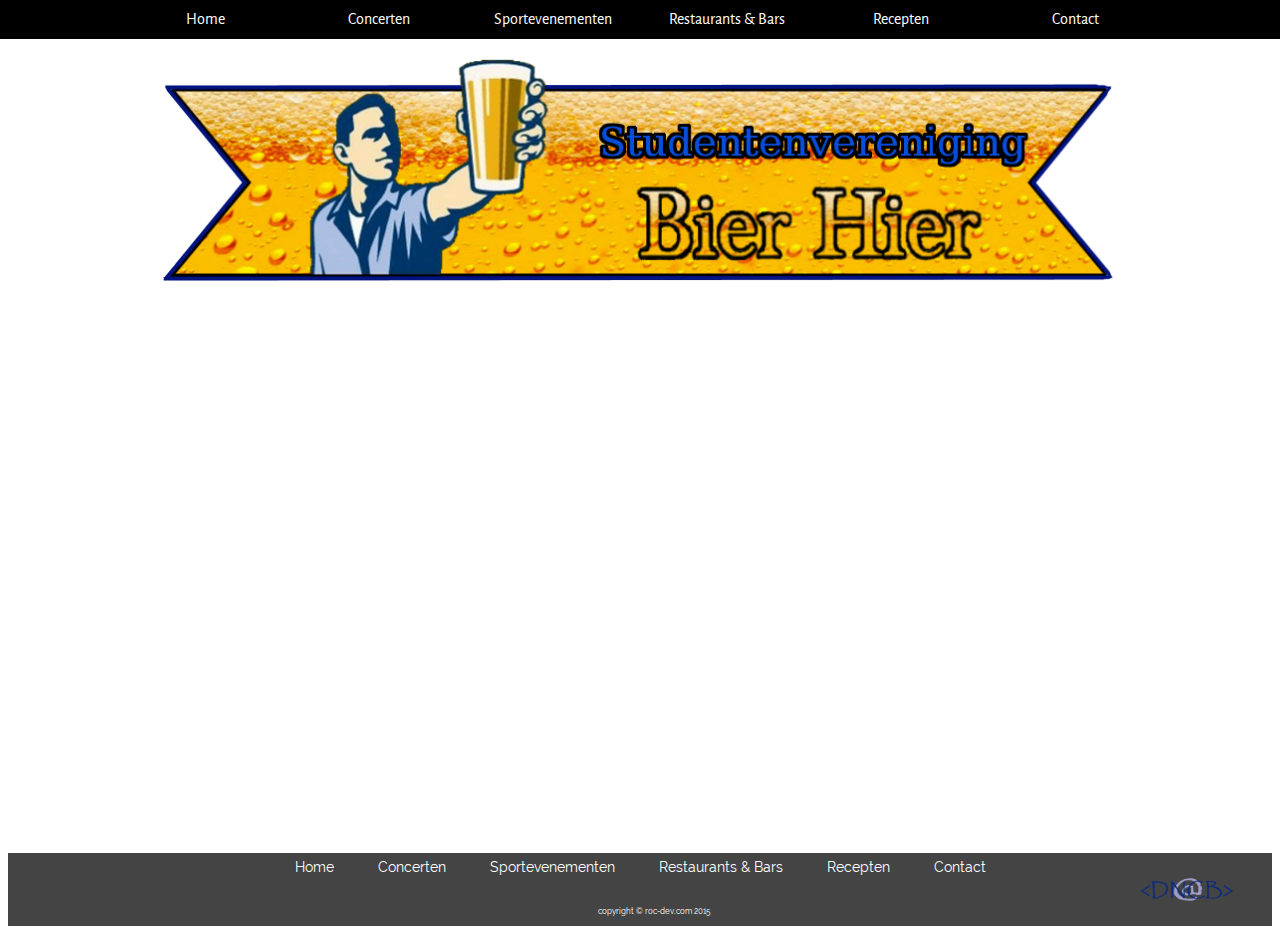
<file: war/index.html>
<!DOCTYPE html>

<html>
	<head>
		<meta http-equiv="content-type" content="text/html; charset=UTF-8">
		<link rel="stylesheet" type="text/css" href="styles/general.css">
		<link rel="stylesheet" type="text/css" href="styles/index.css">
		<link rel="icon" href="img/icoonbierhier.png" type="image/png">
		<title>Studentenvereniging BierHier</title>
	</head>

	<body>
		<div id="navbar">
			<ul>
				<li><a href="../">Home</a></li>
				<li><a href="concerten.html">Concerten</a></li>
				<li><a href="sport.html">Sportevenementen</a></li>
				<li><a href="restaurants.html">Restaurants &amp; Bars</a></li>
				<li><a href="recepten.html">Recepten</a></li>
				<li><a href="contact.html">Contact</a></li>
			</ul>
		</div>
		<div id="page_content">
			<img id="bannerbierhier" src="img/bannerbierhier.png" alt="Banner BierHier">
			<div id="disqus_thread"></div>
			<script type="text/javascript">
				var disqus_shortname = 'bierhier';
    			(function() {
        			var dsq = document.createElement('script');
        			dsq.type = 'text/javascript';
        			dsq.async = true;
        			dsq.src = '//' + disqus_shortname + '.disqus.com/embed.js';
        			(document.getElementsByTagName('head')[0] || document.getElementsByTagName('body')[0]).appendChild(dsq);
    			})();
			</script>
		</div>
		<div id="footer">
			<ul>
				<li><a href="../">Home</a></li>
				<li><a href="concerten.html">Concerten</a></li>
				<li><a href="sport.html">Sportevenementen</a></li>
				<li><a href="restaurants.html">Restaurants &amp; Bars</a></li>
				<li><a href="recepten.html">Recepten</a></li>
				<li><a href="contact.html">Contact</a></li>
			</ul>
			<p id="copyright">
				<br><br>copyright © roc-dev.com 2015
				<img id="logoDNCB" src="img/logoDNCB.png" alt="Logo DNCB">
			</p>
		</div>
	</body>
</html>
</file>
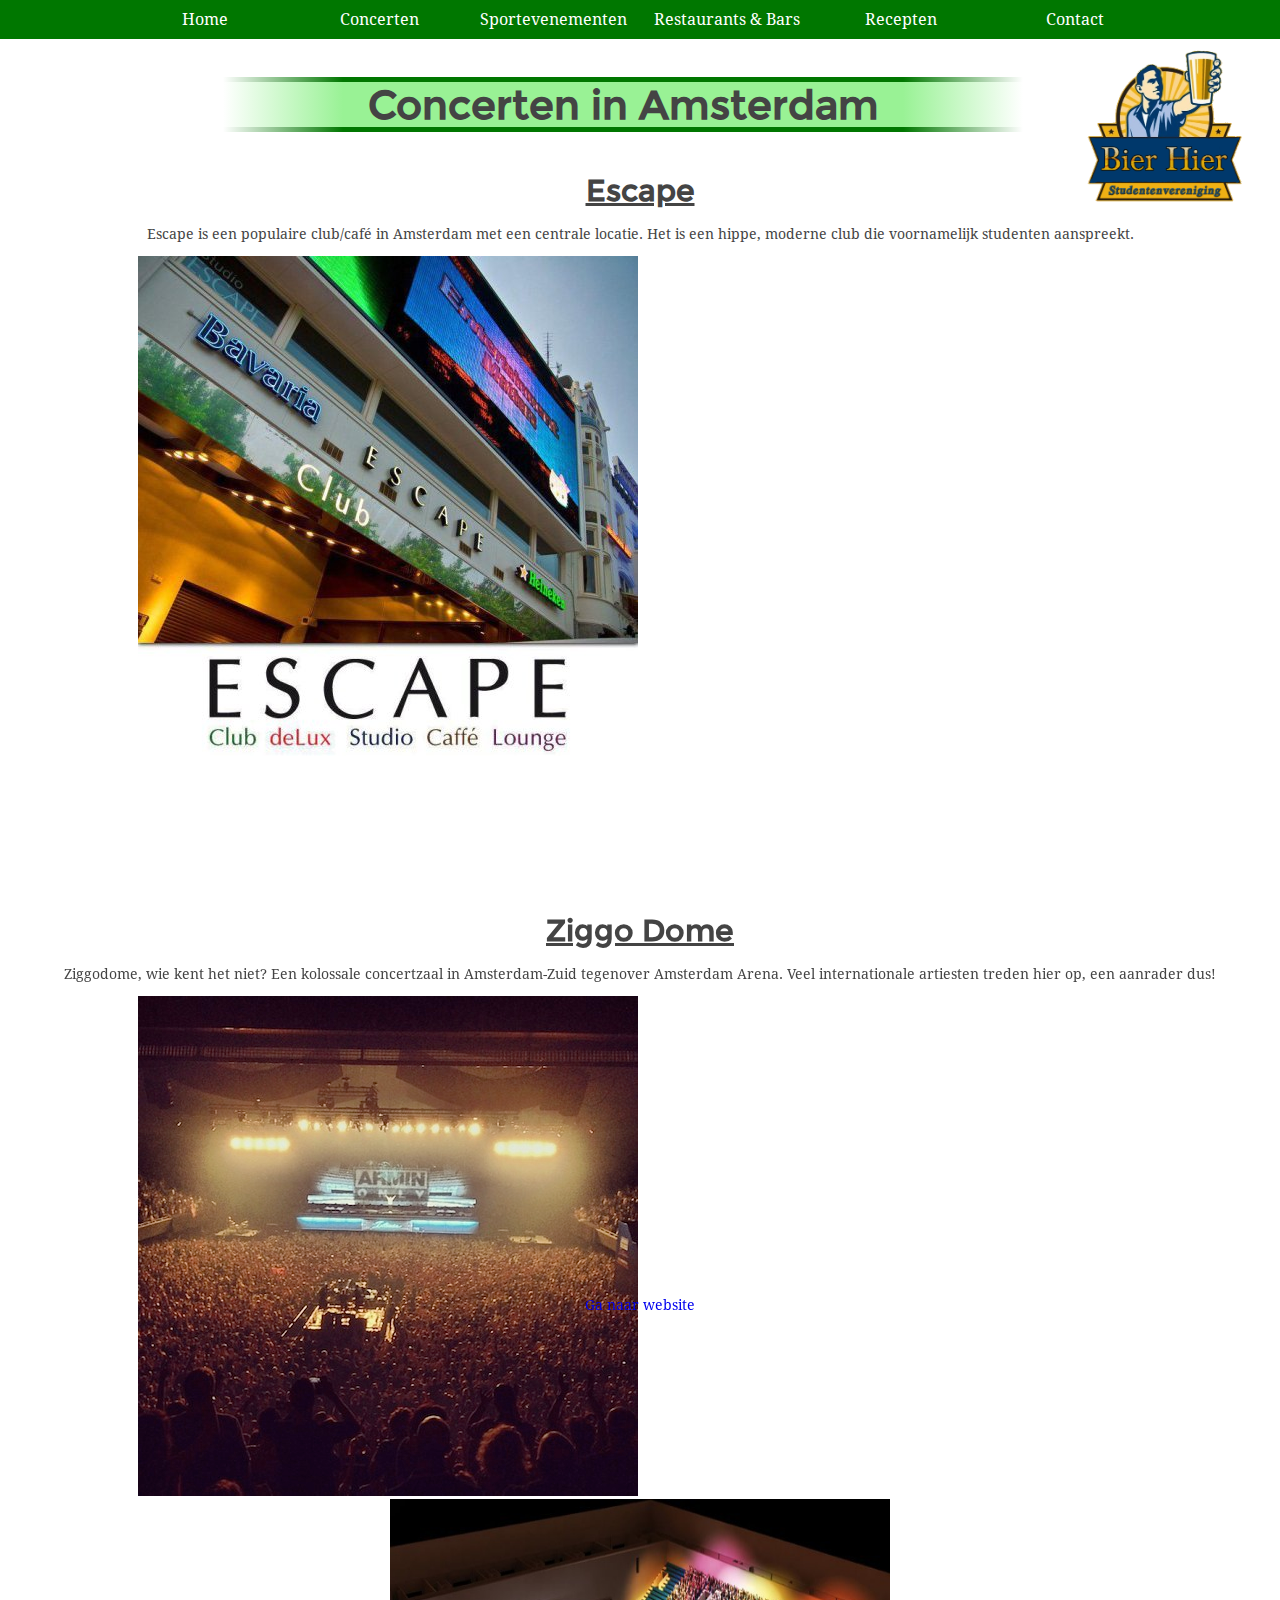
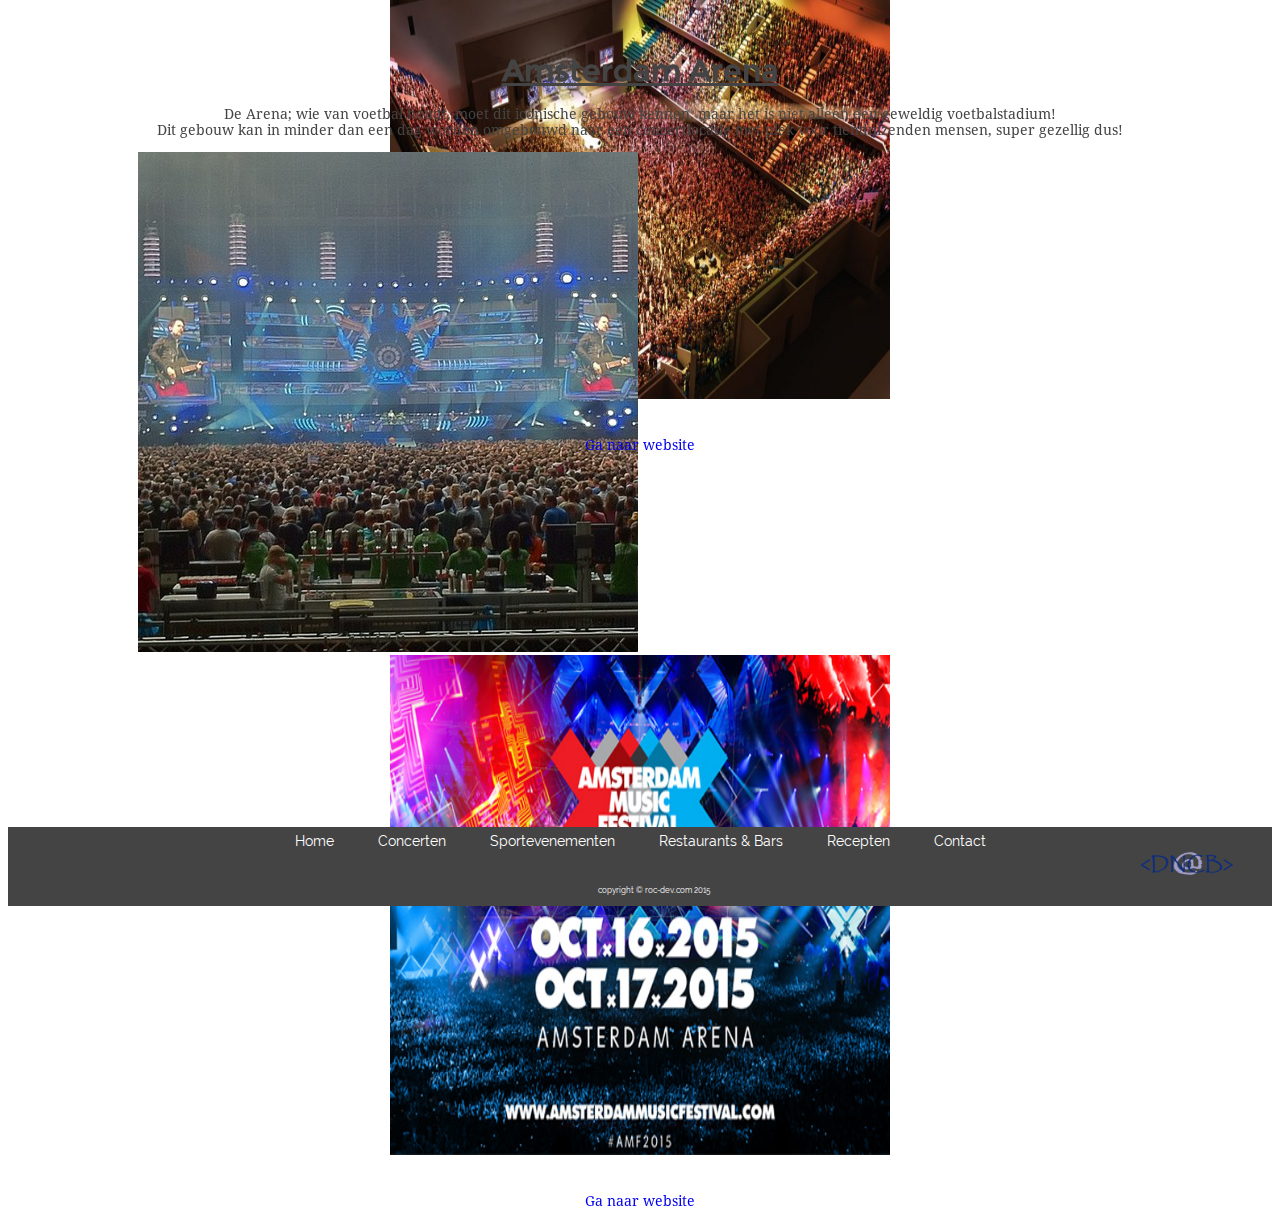
<file: war/concerten.html>
<!DOCTYPE html>

<html>
	<head>
		<meta http-equiv="content-type" content="text/html; charset=UTF-8">
		<link rel="stylesheet" type="text/css" href="styles/general.css">
		<link rel="stylesheet" type="text/css" href="styles/concerten.css">
		<link rel="icon" href="img/icoonbierhier.png" type="image/png">
		<title>Studentenvereniging BierHier</title>
	</head>

	<body>
		<div id="navbar">
			<ul>
				<li><a href="../">Home</a></li>
				<li><a href="concerten.html">Concerten</a></li>
				<li><a href="sport.html">Sportevenementen</a></li>
				<li><a href="restaurants.html">Restaurants &amp; Bars</a></li>
				<li><a href="recepten.html">Recepten</a></li>
				<li><a href="contact.html">Contact</a></li>
			</ul>
		</div>
		<img id="logobierhier" src="img/logobierhier.png" alt="Logo BierHier">
		<div id="header"><div><h1>Concerten in Amsterdam</h1></div></div>
		<div id="page_content">
			<div class="hor_div">
				<h2><a href="http://www.escape.nl/" target="_blank">Escape</a></h2>
				<p>Escape is een populaire club/café in Amsterdam met een centrale locatie. Het is een hippe, moderne club die voornamelijk studenten aanspreekt.</p>
				<div>
					<img class="img_left" src="img/concerten/escape.jpg" alt="Escape">
					<iframe src="https://www.youtube.com/embed/3_hTNimeXYQ" allowfullscreen="true"></iframe>
					<div id="escape_maps"><iframe src="https://www.google.com/maps/embed?pb=!1m0!3m2!1snl!2sus!4v1444556770819!6m8!1m7!1swHGJAxQa0bcAAAAGOqywhg!2m2!1d52.36653815415436!2d4.896380482538234!3f325.7427741572179!4f-1.7154875898665551!5f0.7820865974627469" allowfullscreen="true"></iframe></div>
					<br><br>
					<div class="button"><a href="http://www.escape.nl/" target="_blank"><div><p>Ga naar website</p></div></a></div>
				</div>	
			</div>
			<div class="hor_div">
				<h2><a href="http://www.ziggodome.nl/" target="_blank">Ziggo Dome</a></h2>
				<p>Ziggodome, wie kent het niet? Een kolossale concertzaal in Amsterdam-Zuid tegenover Amsterdam Arena. Veel internationale artiesten treden hier op, een aanrader dus!</p>
				<div>
					<img class="img_left" src="img/concerten/ziggodome1.jpg" alt="Ziggo Dome">
					<iframe src="https://www.youtube.com/embed/Y5k2d4I2-50" allowfullscreen="true"></iframe>
					<img class="img_right" src="img/concerten/ziggodome2.jpg" alt="Ziggo Dome">
					<br><br>
					<div class="button"><a href="http://www.ziggodome.nl/" target="_blank"><div><p>Ga naar website</p></div></a></div>
				</div>	
			</div>
			<div class="hor_div">
				<h2><a href="http://www.amsterdamarena.nl/home.htm" target="_blank">Amsterdam Arena</a></h2>
				<p>
						 De Arena; wie van voetbal houdt, moet dit iconische gebouw kennen, maar het is niet alleen een geweldig voetbalstadium!
					<br> Dit gebouw kan in minder dan een dag worden omgebouwd naar een concertlocatie met plek voor tienduizenden mensen, super gezellig dus!
				</p>
				<div>
					<img class="img_left" src="img/concerten/amsterdamarena1.jpg" alt="Amsterdam Arena">
					<iframe src="https://www.youtube.com/embed/op1rCCnbzRQ" allowfullscreen="true"></iframe>
					<img class="img_right" src="img/concerten/amsterdamarena2.jpg" alt="Amsterdam Arena">
					<br><br>
					<div class="button"><a href="http://www.amsterdamarena.nl/home.htm" target="_blank"><div><p>Ga naar website</p></div></a></div>
				</div>	
			</div>
		</div>
		<div id="footer">
			<ul>
				<li><a href="../">Home</a></li>
				<li><a href="concerten.html">Concerten</a></li>
				<li><a href="sport.html">Sportevenementen</a></li>
				<li><a href="restaurants.html">Restaurants &amp; Bars</a></li>
				<li><a href="recepten.html">Recepten</a></li>
				<li><a href="contact.html">Contact</a></li>
			</ul>
			<p id="copyright">
				<br><br>copyright © roc-dev.com 2015
				<a href="dncb.html"><img id="logoDNCB" src="img/logoDNCB.png" alt="Logo DNCB"></a>
			</p>
		</div>
	</body>
</html>
</file>
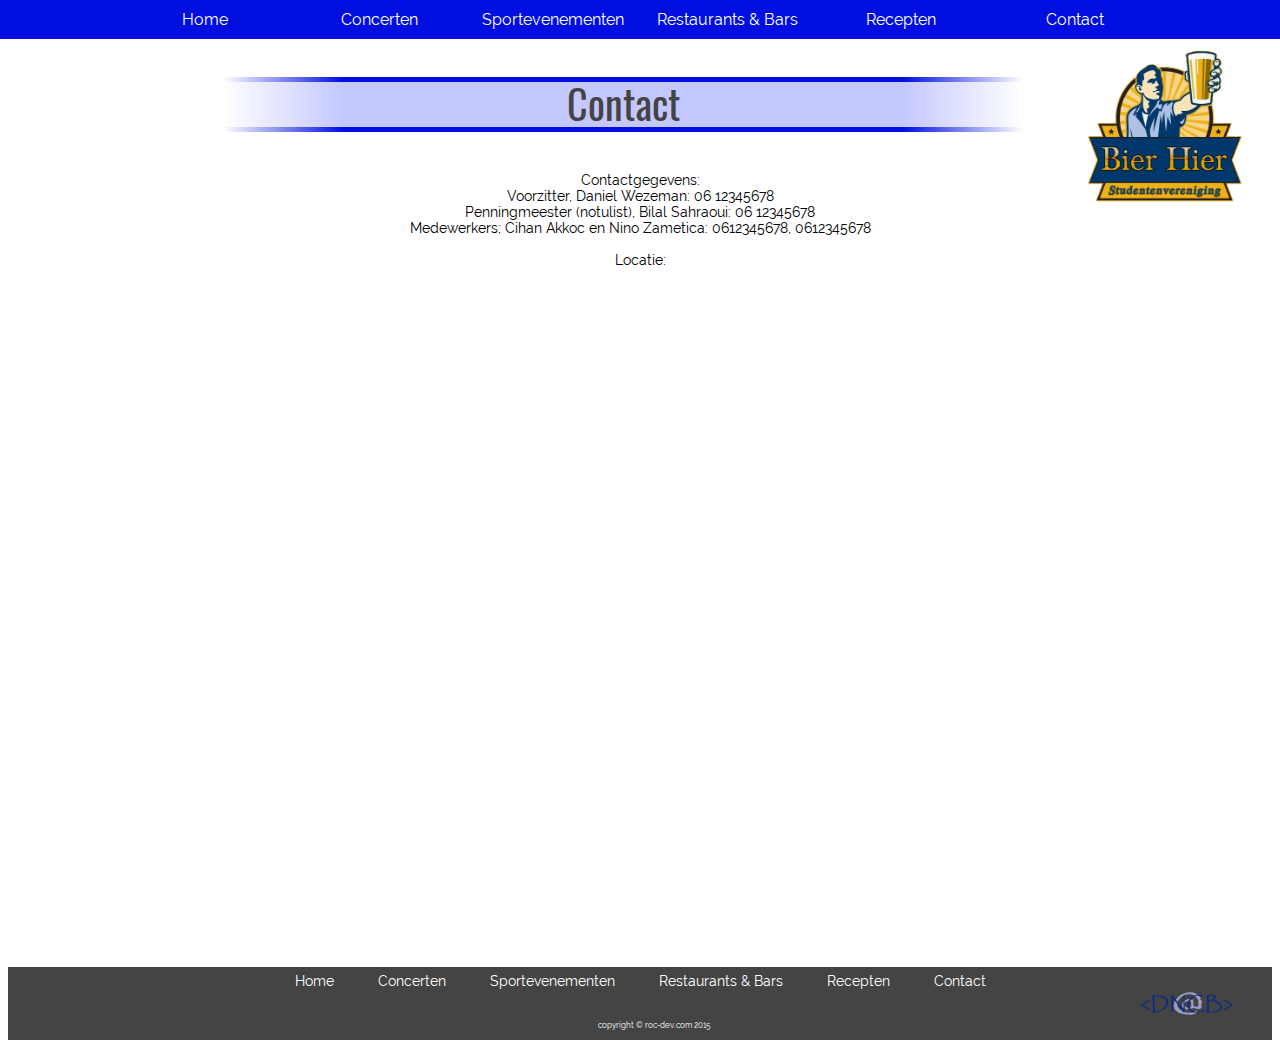
<file: war/contact.html>
<!DOCTYPE html>

<html>
	<head>
		<meta http-equiv="content-type" content="text/html; charset=UTF-8">
		<link rel="stylesheet" type="text/css" href="styles/general.css">
		<link rel="stylesheet" type="text/css" href="styles/contact.css">
		<link rel="icon" href="img/icoonbierhier.png" type="image/png">
		<title>Studentenvereniging BierHier</title>
	</head>

	<body>
		<div id="navbar">
			<ul>
				<li><a href="../">Home</a></li>
				<li><a href="concerten.html">Concerten</a></li>
				<li><a href="sport.html">Sportevenementen</a></li>
				<li><a href="restaurants.html">Restaurants &amp; Bars</a></li>
				<li><a href="recepten.html">Recepten</a></li>
				<li><a href="contact.html">Contact</a></li>
			</ul>
		</div>
		<img id="logobierhier" src="img/logobierhier.png" alt="Logo BierHier">
		<div id="header"><div><h1>Contact</h1></div></div>
		<div id="page_content">
			<p> Contactgegevens: <br>
				Voorzitter, Daniel Wezeman: 06 12345678 <br>
				Penningmeester (notulist), Bilal Sahraoui: 06 12345678 <br>
				Medewerkers; Cihan Akkoc en Nino Zametica: 0612345678, 0612345678<br>
				<br>
				Locatie: <br>
				<iframe src="https://www.google.com/maps/embed?pb=!1m21!1m12!1m3!1d4608.71111469828!2d5.183597091203247!3d52.36427698819856!2m3!1f0!2f0!3f0!3m2!1i1024!2i768!4f13.1!4m6!3e6!4m3!3m2!1d52.365286999999995!2d5.1847438!4m0!5e0!3m2!1snl!2snl!4v1441010619125" allowfullscreen="true"></iframe>
			</p>
		</div>
		<div id="footer">
			<ul>
				<li><a href="../">Home</a></li>
				<li><a href="concerten.html">Concerten</a></li>
				<li><a href="sport.html">Sportevenementen</a></li>
				<li><a href="restaurants.html">Restaurants &amp; Bars</a></li>
				<li><a href="recepten.html">Recepten</a></li>
				<li><a href="contact.html">Contact</a></li>
			</ul>
			<p id="copyright">
				<br><br>copyright © roc-dev.com 2015
				<img id="logoDNCB" src="img/logoDNCB.png" alt="Logo DNCB">
			</p>
		</div>
	</body>
</html>
</file>
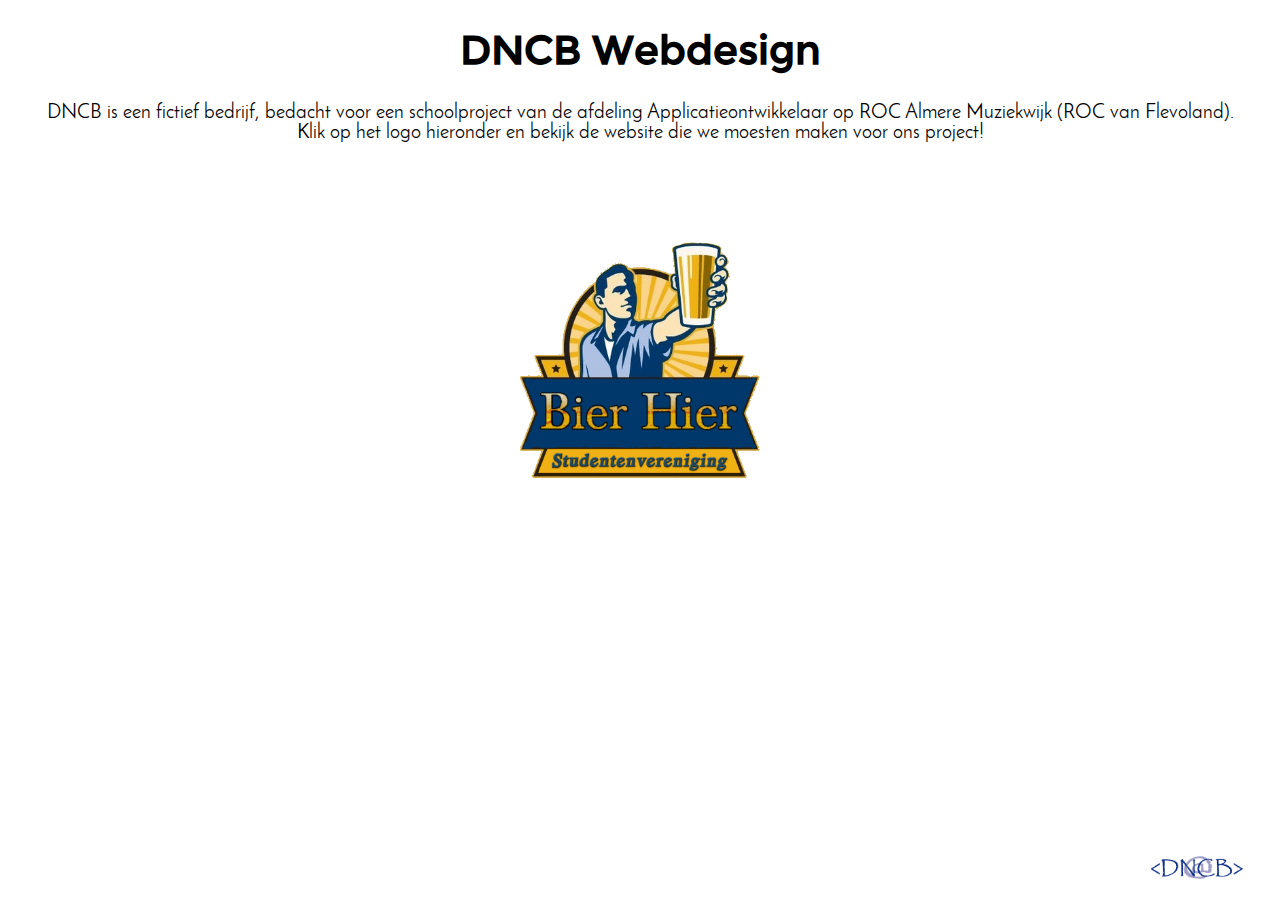
<file: war/dncb.html>
<!DOCTYPE html>

<html>
	<head>
		<meta http-equiv="content-type" content="text/html; charset=UTF-8">
		<link rel="stylesheet" type="text/css" href="styles/dncb.css">
		<title>DNCB Webdesign</title>
	</head>

	<body>
		<h1>DNCB Webdesign</h1>
		<div id="page_content">
			<p>
					 DNCB is een fictief bedrijf, bedacht voor een schoolproject van de afdeling Applicatieontwikkelaar op ROC Almere Muziekwijk (ROC van Flevoland).
				<br> Klik op het logo hieronder en bekijk de website die we moesten maken voor ons project!
			</p>
			<a href="../"><img id="logobierhier" src="img/logobierhier.png" alt="Logo BierHier"></a>
		</div>
		<a href="dncb.html"><img id="logoDNCB" src="img/logoDNCB.png" alt="Logo DNCB"></a>
	</body>
</html>
</file>
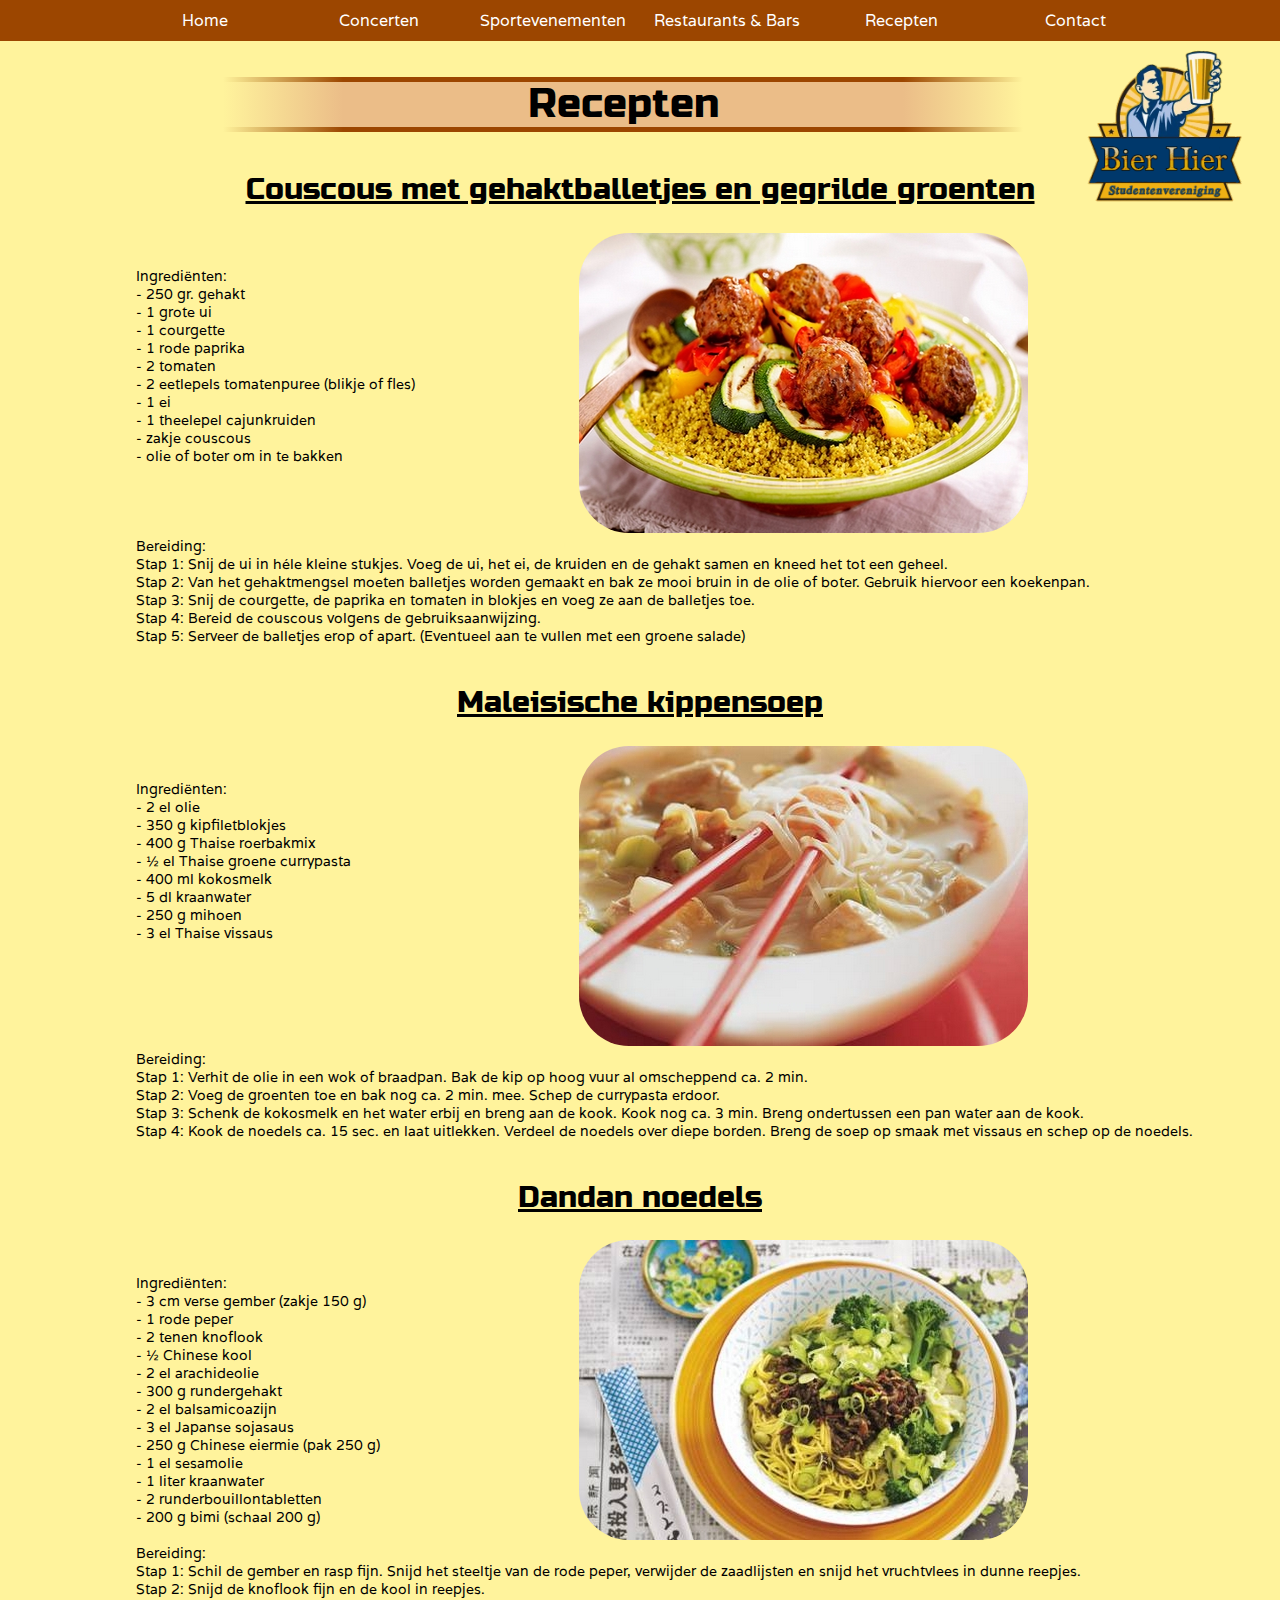
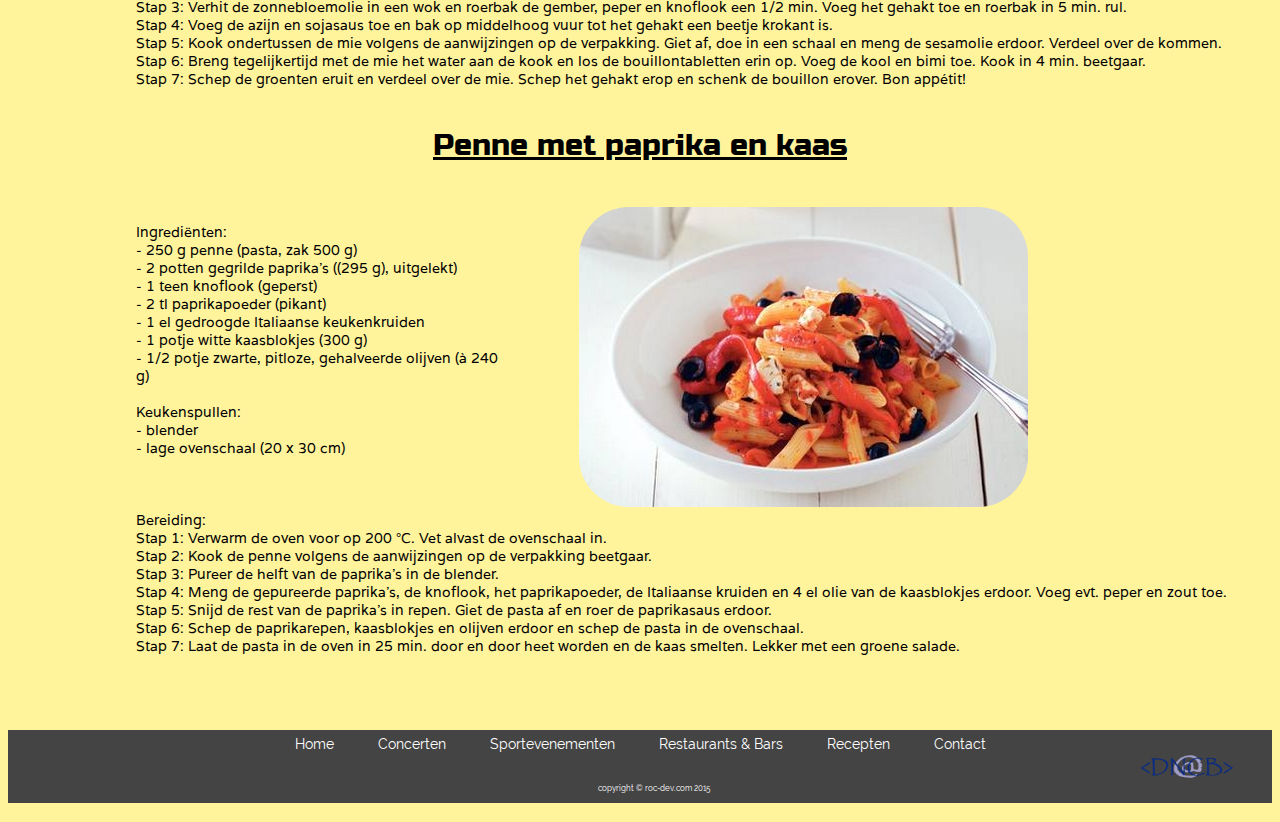
<file: war/recepten.html>
<!DOCTYPE html>

<html>
	<head>
		<meta http-equiv="content-type" content="text/html; charset=UTF-8">
		<link rel="stylesheet" type="text/css" href="styles/general.css">
		<link rel="stylesheet" type="text/css" href="styles/recepten.css">
		<link rel="icon" href="img/icoonbierhier.png" type="image/png">
		<title>Studentenvereniging BierHier</title>
	</head>

	<body>
		<div id="navbar">
			<ul>
				<li><a href="../">Home</a></li>
				<li><a href="concerten.html">Concerten</a></li>
				<li><a href="sport.html">Sportevenementen</a></li>
				<li><a href="restaurants.html">Restaurants &amp; Bars</a></li>
				<li><a href="recepten.html">Recepten</a></li>
				<li><a href="contact.html">Contact</a></li>
			</ul>
		</div>
		<img id="logobierhier" src="img/logobierhier.png" alt="Logo BierHier">
		<div id="header"><div><h1>Recepten</h1></div></div>
		<div id="page_content">
			<div class="hor_div">
				<h2>Couscous met gehaktballetjes en gegrilde groenten</h2>
				<div>
					<div>
						<br><br>
						Ingrediënten:
						<br> - 250 gr. gehakt
						<br> - 1 grote ui
						<br> - 1 courgette
						<br> - 1 rode paprika
						<br> - 2 tomaten
						<br> - 2 eetlepels tomatenpuree (blikje of fles)
						<br> - 1 ei
						<br> - 1 theelepel cajunkruiden
						<br> - zakje couscous
						<br> - olie of boter om in te bakken
						<br><br><br><br><br>
					</div>
					<img src="img/recepten/couscous.jpg">
				</div>
				<div>
					Bereiding:
					<br> Stap 1: Snij de ui in héle kleine stukjes. Voeg de ui, het ei, de kruiden en de gehakt samen en kneed het tot een geheel.
					<br> Stap 2: Van het gehaktmengsel moeten balletjes worden gemaakt en bak ze mooi bruin in de olie of boter. Gebruik hiervoor een koekenpan.
					<br> Stap 3: Snij de courgette, de paprika en tomaten in blokjes en voeg ze aan de balletjes toe.
					<br> Stap 4: Bereid de couscous volgens de gebruiksaanwijzing.
					<br> Stap 5: Serveer de balletjes erop of apart. (Eventueel aan te vullen met een groene salade)
				</div>
			</div>
			<div class="hor_div">
				<h2>Maleisische kippensoep</h2>
				<div>
					<div>
						<br><br>
						Ingrediënten:
						<br> - 2 el olie
						<br> - 350 g kipfiletblokjes
						<br> - 400 g Thaise roerbakmix
						<br> - ½ el Thaise groene currypasta
						<br> - 400 ml kokosmelk
						<br> - 5 dl kraanwater
						<br> - 250 g mihoen
						<br> - 3 el Thaise vissaus
						<br><br><br><br><br><br><br>
					</div>
					<img src="img/recepten/kippensoep.jpg">
				</div>
				<div>
					Bereiding:
					<br> Stap 1: Verhit de olie in een wok of braadpan. Bak de kip op hoog vuur al omscheppend ca. 2 min.
					<br> Stap 2: Voeg de groenten toe en bak nog ca. 2 min. mee. Schep de currypasta erdoor.
					<br> Stap 3: Schenk de kokosmelk en het water erbij en breng aan de kook. Kook nog ca. 3 min. Breng ondertussen een pan water aan de kook.
					<br> Stap 4: Kook de noedels ca. 15 sec. en laat uitlekken. Verdeel de noedels over diepe borden. Breng de soep op smaak met vissaus en schep op de noedels.
				</div>
			</div>
			<div class="hor_div">
				<h2>Dandan noedels</h2>
				<div>
					<div>
						<br><br>
						Ingrediënten:
						<br> - 3 cm verse gember (zakje 150 g)
						<br> - 1 rode peper
						<br> - 2 tenen knoflook
						<br> - ½ Chinese kool
						<br> - 2 el arachideolie
						<br> - 300 g rundergehakt
						<br> - 2 el balsamicoazijn
						<br> - 3 el Japanse sojasaus
						<br> - 250 g Chinese eiermie (pak 250 g)
						<br> - 1 el sesamolie
						<br> - 1 liter kraanwater
						<br> - 2 runderbouillontabletten
						<br> - 200 g bimi (schaal 200 g)
						<br><br>
					</div>
					<img src="img/recepten/dandan.jpg">
				</div>
				<div>
					Bereiding:
					<br> Stap 1: Schil de gember en rasp fijn. Snijd het steeltje van de rode peper, verwijder de zaadlijsten en snijd het vruchtvlees in dunne reepjes.
					<br> Stap 2: Snijd de knoflook fijn en de kool in reepjes.
					<br> Stap 3: Verhit de zonnebloemolie in een wok en roerbak de gember, peper en knoflook een 1/2 min. Voeg het gehakt toe en roerbak in 5 min. rul.
					<br> Stap 4: Voeg de azijn en sojasaus toe en bak op middelhoog vuur tot het gehakt een beetje krokant is.
					<br> Stap 5: Kook ondertussen de mie volgens de aanwijzingen op de verpakking. Giet af, doe in een schaal en meng de sesamolie erdoor. Verdeel over de kommen.
					<br> Stap 6: Breng tegelijkertijd met de mie het water aan de kook en los de bouillontabletten erin op. Voeg de kool en bimi toe. Kook in 4 min. beetgaar.
					<br> Stap 7: Schep de groenten eruit en verdeel over de mie. Schep het gehakt erop en schenk de bouillon erover. Bon appétit!
				</div>
			</div>
			<div class="hor_div">
				<h2>Penne met paprika en kaas</h2>
				<div>
					<div>
						<br><br>
						Ingrediënten:
						<br> - 250 g penne (pasta, zak 500 g)
						<br> - 2 potten gegrilde paprika's ((295 g), uitgelekt)
						<br> - 1 teen knoflook (geperst)
						<br> - 2 tl paprikapoeder (pikant)
						<br> - 1 el gedroogde Italiaanse keukenkruiden
						<br> - 1 potje witte kaasblokjes (300 g)
						<br> - 1/2 potje zwarte, pitloze, gehalveerde olijven (à 240 g)
						<br><br>
						Keukenspullen:
						<br> - blender
						<br> - lage ovenschaal (20 x 30 cm)
						<br><br><br><br>
					</div>
					<img src="img/recepten/penne.jpg">
				</div>
				<div>
					Bereiding:
					<br> Stap 1: Verwarm de oven voor op 200 °C. Vet alvast de ovenschaal in.
					<br> Stap 2: Kook de penne volgens de aanwijzingen op de verpakking beetgaar.
					<br> Stap 3: Pureer de helft van de paprika's in de blender.
					<br> Stap 4: Meng de gepureerde paprika's, de knoflook, het paprikapoeder, de Italiaanse kruiden en 4 el olie van de kaasblokjes erdoor. Voeg evt. peper en zout toe.
					<br> Stap 5: Snijd de rest van de paprika's in repen. Giet de pasta af en roer de paprikasaus erdoor.
					<br> Stap 6: Schep de paprikarepen, kaasblokjes en olijven erdoor en schep de pasta in de ovenschaal.
					<br> Stap 7: Laat de pasta in de oven in 25 min. door en door heet worden en de kaas smelten. Lekker met een groene salade.
				</div>
			</div>
		</div>
		<div id="footer">
			<ul>
				<li><a href="../">Home</a></li>
				<li><a href="concerten.html">Concerten</a></li>
				<li><a href="sport.html">Sportevenementen</a></li>
				<li><a href="restaurants.html">Restaurants &amp; Bars</a></li>
				<li><a href="recepten.html">Recepten</a></li>
				<li><a href="contact.html">Contact</a></li>
			</ul>
			<p id="copyright">
				<br><br>copyright © roc-dev.com 2015
				<img id="logoDNCB" src="img/logoDNCB.png" alt="Logo DNCB">
			</p>
		</div>
	</body>
</html>
</file>
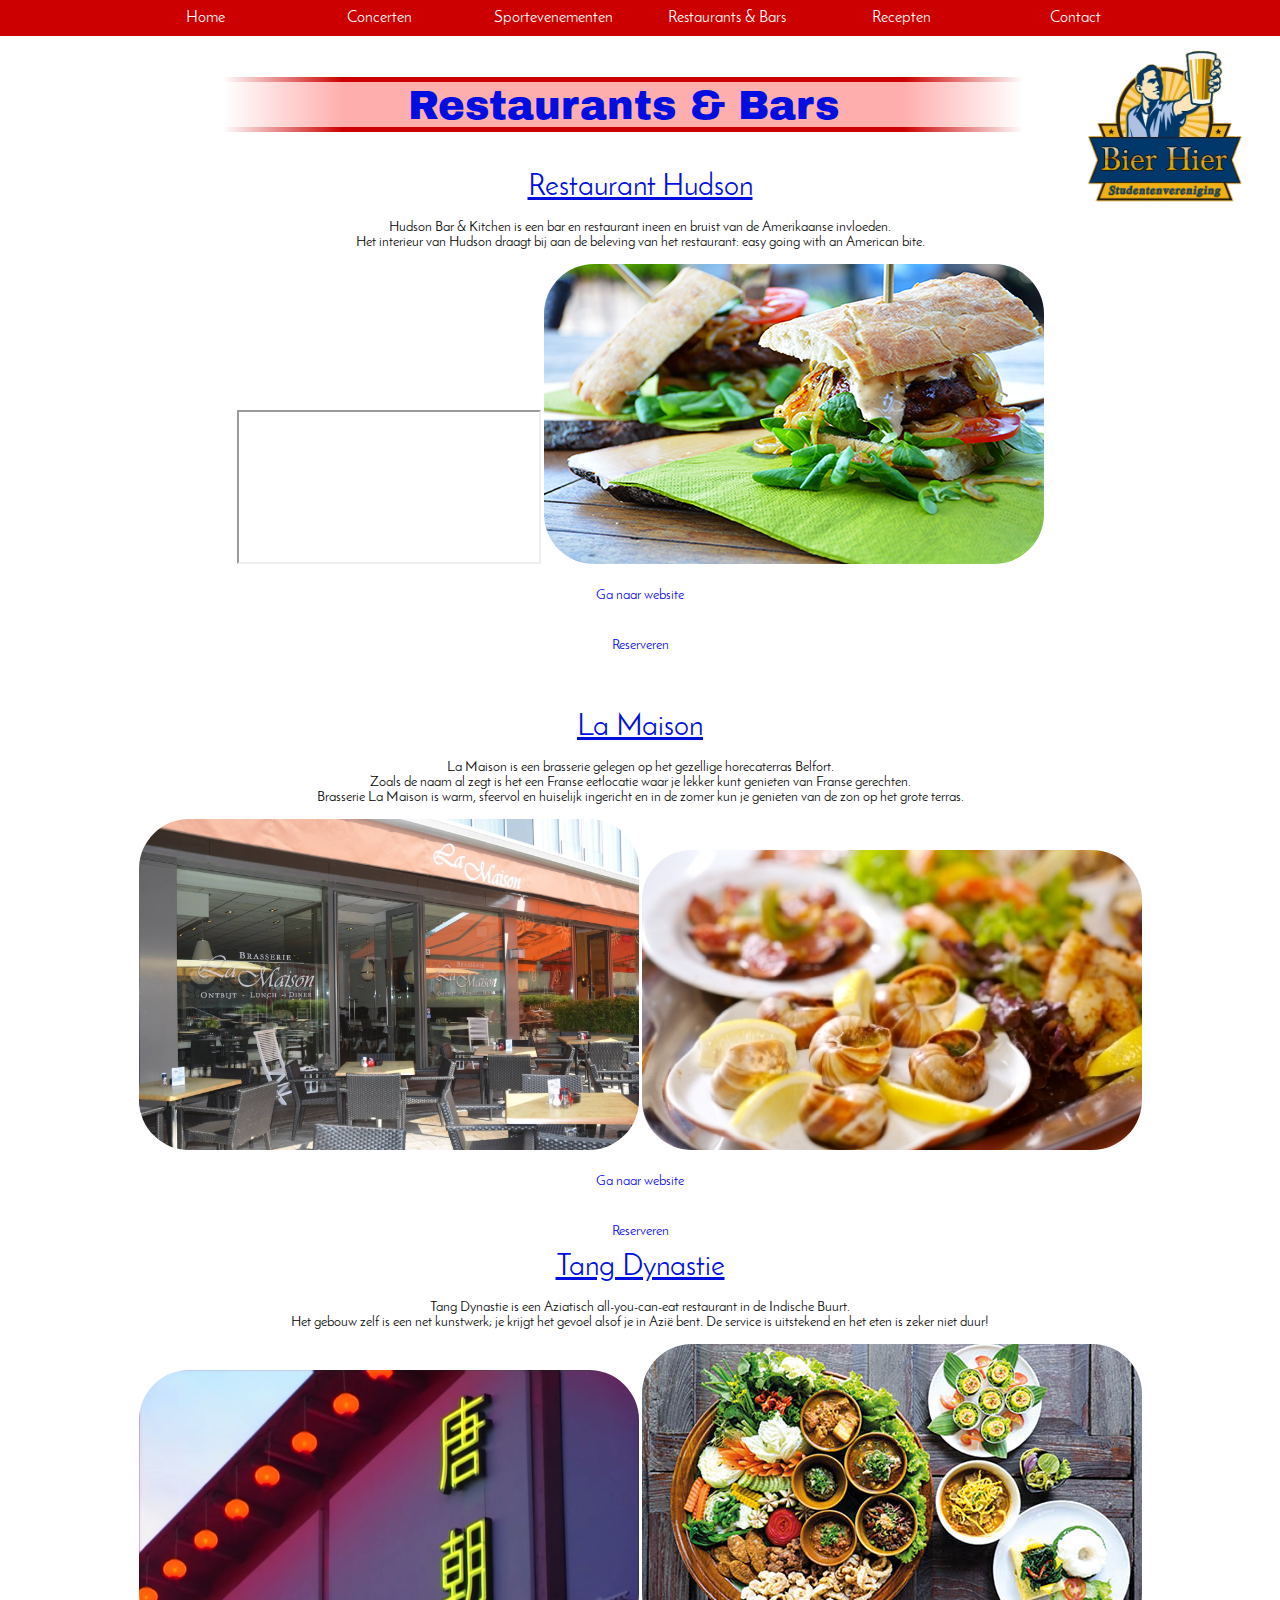
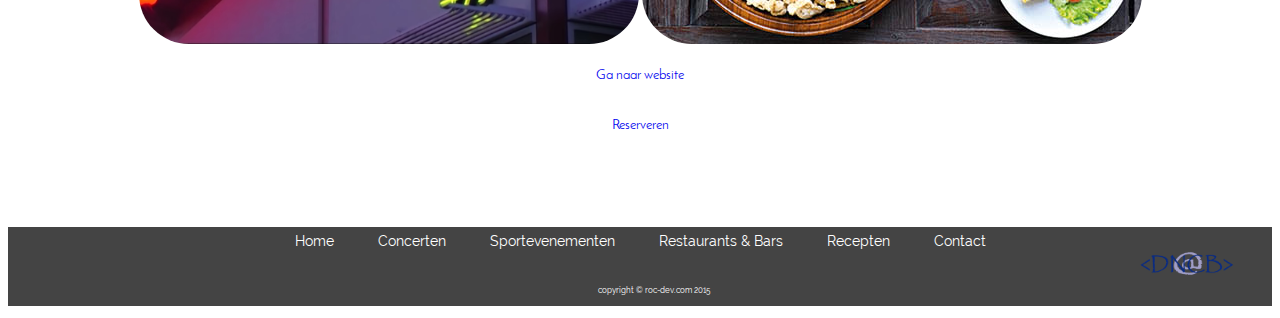
<file: war/restaurants.html>
<!DOCTYPE html>

<html>
	<head>
		<meta http-equiv="content-type" content="text/html; charset=UTF-8">
		<link rel="stylesheet" type="text/css" href="styles/general.css">
		<link rel="stylesheet" type="text/css" href="styles/restaurants.css">
		<link rel="icon" href="img/icoonbierhier.png" type="image/png">
		<title>Studentenvereniging BierHier</title>
	</head>

	<body>
		<div id="navbar">
			<ul>
				<li><a href="../">Home</a></li>
				<li><a href="concerten.html">Concerten</a></li>
				<li><a href="sport.html">Sportevenementen</a></li>
				<li><a href="restaurants.html">Restaurants &amp; Bars</a></li>
				<li><a href="recepten.html">Recepten</a></li>
				<li><a href="contact.html">Contact</a></li>
			</ul>
		</div>
		<img id="logobierhier" src="img/logobierhier.png" alt="Logo BierHier">
		<div id="header"><div><h1>Restaurants &amp; Bars</h1></div></div>
		<div id="page_content">
			<div class="hor_div">
				<h2><a href="http://www.restauranthudson.nl/nl/location-almere" target="_blank">Restaurant Hudson</a></h2>
				<p>
						 Hudson Bar &amp; Kitchen is een bar en restaurant ineen en bruist van de Amerikaanse invloeden.
					<br> Het interieur van Hudson draagt bij aan de beleving van het restaurant: easy going with an American bite.
				</p>
				<div>
					<div id="hudson_maps"><iframe src="https://www.google.com/maps/embed?pb=!1m0!3m2!1snl!2sus!4v1444561245163!6m8!1m7!1sfTmAR18bnQQAAAQXPZFRMQ!2m2!1d52.37073477844814!2d5.218252371233348!3f309.69269182649083!4f-10.66275903053203!5f0.4000000000000002" allowfullscreen="true"></iframe></div>
					<img class="img_right" src="img/restaurants/hudson.jpg" alt="Hudson">
					<br><br>
					<div class="button"><a href="http://www.restauranthudson.nl/nl/location-almere" target="_blank"><div>Ga naar website</div></a></div>
					<br><br>
					<div class="button"><a href="http://restaurant.couverts.nl/IFrame/Index/1942" target="_blank"><div>Reserveren</div></a></div>
				</div>	
			</div>
			<div class="hor_div">
				<h2><a href="http://www.brasserielamaison.nl/" target="_blank">La Maison</a></h2>
				<p>
						 La Maison is een brasserie gelegen op het gezellige horecaterras Belfort.
					<br> Zoals de naam al zegt is het een Franse eetlocatie waar je lekker kunt genieten van Franse gerechten.
					<br> Brasserie La Maison is warm, sfeervol en huiselijk ingericht en in de zomer kun je genieten van de zon op het grote terras.
				</p>
				<div>
					<img class="img_left" src="img/restaurants/lamaison1.jpg" alt="La Maison">
					<img class="img_right" src="img/restaurants/lamaison2.jpg" alt="La Maison">
					<br><br>
					<div class="button"><a href="http://www.brasserielamaison.nl/" target="_blank"><div>Ga naar website</div></a></div>
					<br><br>
					<div class="button"><a href="http://www.brasserielamaison.nl/reserveren.php" target="_blank"><div>Reserveren</div></a></div>
				</div>	
			</div>
			<div class="hor_div">
				<h2><a href="http://www.tang-dynastie.nl/" target="_blank">Tang Dynastie</a></h2>
				<p>
						 Tang Dynastie is een Aziatisch all-you-can-eat restaurant in de Indische Buurt.
					<br> Het gebouw zelf is een net kunstwerk; je krijgt het gevoel alsof je in Azië bent. De service is uitstekend en het eten is zeker niet duur!
				</p>
				<div>
					<img class="img_left" src="img/restaurants/tangdynastie1.jpg" alt="Tang Dynastie">
					<img class="img_right" src="img/restaurants/tangdynastie2.jpg" alt="Tang Dynastie">
					<br><br>
					<div class="button"><a href="http://www.tang-dynastie.nl/" target="_blank"><div>Ga naar website</div></a></div>
					<br><br>
					<div class="button"><a href="http://www.tang-dynastie.nl/contact/reserveren" target="_blank"><div>Reserveren</div></a></div>
				</div>
			</div>
		</div>
		<div id="footer">
			<ul>
				<li><a href="../">Home</a></li>
				<li><a href="concerten.html">Concerten</a></li>
				<li><a href="sport.html">Sportevenementen</a></li>
				<li><a href="restaurants.html">Restaurants &amp; Bars</a></li>
				<li><a href="recepten.html">Recepten</a></li>
				<li><a href="contact.html">Contact</a></li>
			</ul>
			<p id="copyright">
				<br><br>copyright © roc-dev.com 2015
				<a href="dncb.html"><img id="logoDNCB" src="img/logoDNCB.png" alt="Logo DNCB"></a>
			</p>
		</div>
	</body>
</html>
</file>
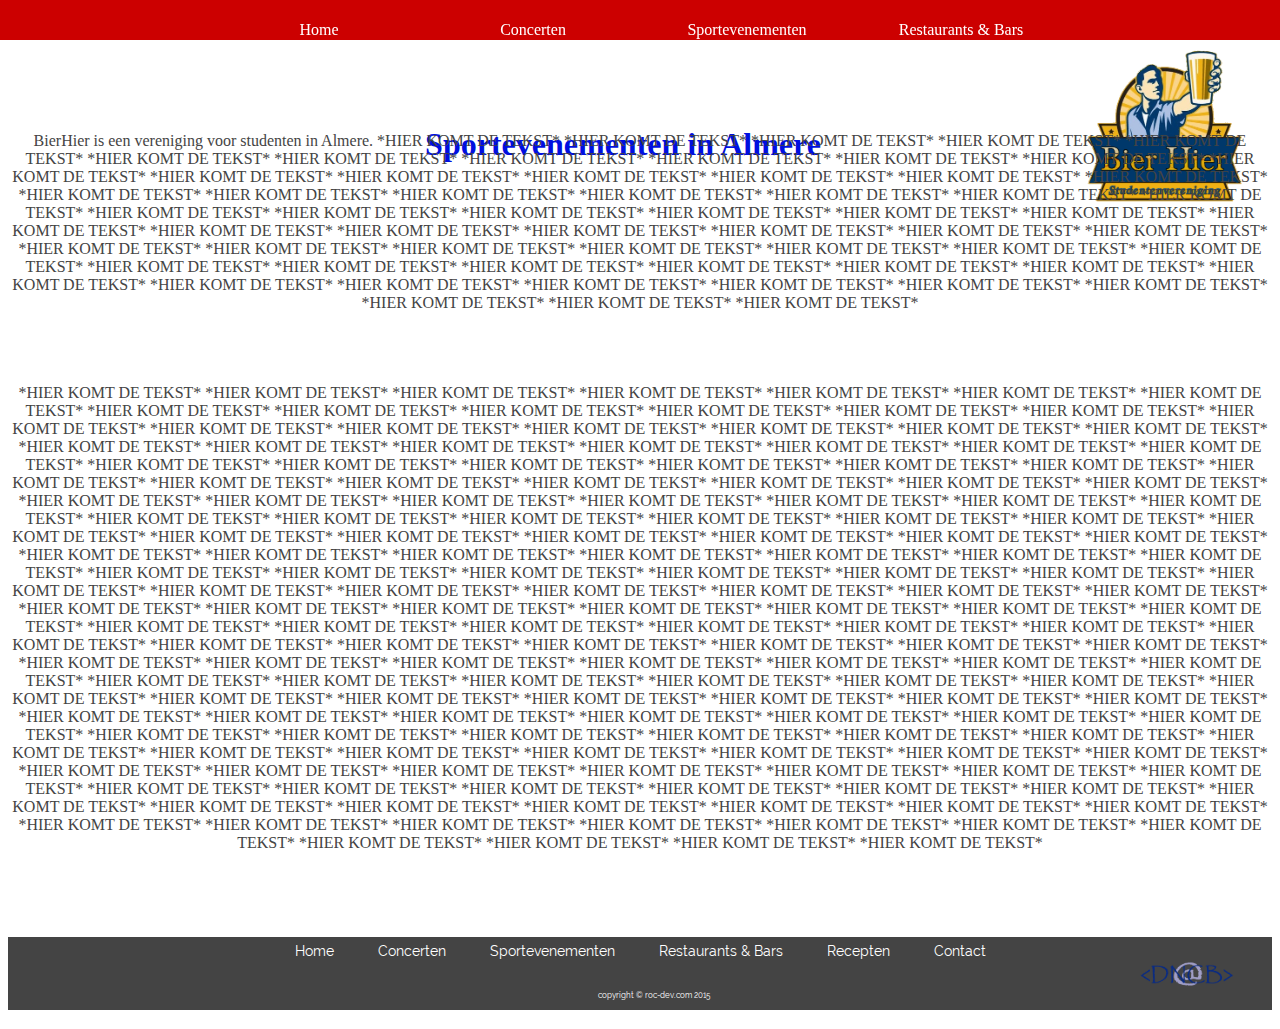
<file: war/sport.html>
<!DOCTYPE html>

<html>
	<head>
		<meta http-equiv="content-type" content="text/html; charset=UTF-8">
		<link rel="stylesheet" type="text/css" href="styles/general.css">
		<link rel="stylesheet" type="text/css" href="styles/sport.css">
		<link rel="icon" href="img/icoonbierhier.png" type="image/png">
		<title>Studentenvereniging BierHier</title>
	</head>

	<body>
		<div id="navbar">
			<ul>
				<li><a href="../">Home</a></li>
				<li><a href="concerten.html">Concerten</a></li>
				<li><a href="sport.html">Sportevenementen</a></li>
				<li><a href="restaurants.html">Restaurants &amp; Bars</a></li>
				<li><a href="recepten.html">Recepten</a></li>
				<li><a href="contact.html">Contact</a></li>
			</ul>
		</div>
		<img id="logobierhier" src="img/logobierhier.png" alt="Logo BierHier">
		<div id="header"><div><h1>Sportevenementen in Almere</h1></div></div>
		<div id="page_content">
			<p>BierHier is een vereniging voor studenten in Almere. *HIER KOMT DE TEKST* *HIER KOMT DE TEKST* *HIER KOMT DE TEKST* *HIER KOMT DE TEKST* *HIER KOMT DE TEKST* *HIER KOMT DE TEKST* *HIER KOMT DE TEKST* *HIER KOMT DE TEKST* *HIER KOMT DE TEKST* *HIER KOMT DE TEKST* *HIER KOMT DE TEKST* *HIER KOMT DE TEKST* *HIER KOMT DE TEKST* *HIER KOMT DE TEKST* *HIER KOMT DE TEKST* *HIER KOMT DE TEKST* *HIER KOMT DE TEKST* *HIER KOMT DE TEKST* *HIER KOMT DE TEKST* *HIER KOMT DE TEKST* *HIER KOMT DE TEKST* *HIER KOMT DE TEKST* *HIER KOMT DE TEKST* *HIER KOMT DE TEKST* *HIER KOMT DE TEKST* *HIER KOMT DE TEKST* *HIER KOMT DE TEKST* *HIER KOMT DE TEKST* *HIER KOMT DE TEKST* *HIER KOMT DE TEKST* *HIER KOMT DE TEKST* *HIER KOMT DE TEKST* *HIER KOMT DE TEKST* *HIER KOMT DE TEKST* *HIER KOMT DE TEKST* *HIER KOMT DE TEKST* *HIER KOMT DE TEKST* *HIER KOMT DE TEKST* *HIER KOMT DE TEKST* *HIER KOMT DE TEKST* *HIER KOMT DE TEKST* *HIER KOMT DE TEKST* *HIER KOMT DE TEKST* *HIER KOMT DE TEKST* *HIER KOMT DE TEKST* *HIER KOMT DE TEKST* *HIER KOMT DE TEKST* *HIER KOMT DE TEKST* *HIER KOMT DE TEKST* *HIER KOMT DE TEKST* *HIER KOMT DE TEKST* *HIER KOMT DE TEKST* *HIER KOMT DE TEKST* *HIER KOMT DE TEKST* *HIER KOMT DE TEKST* *HIER KOMT DE TEKST* *HIER KOMT DE TEKST* *HIER KOMT DE TEKST* *HIER KOMT DE TEKST* *HIER KOMT DE TEKST* *HIER KOMT DE TEKST* <br><br><br><br><br> *HIER KOMT DE TEKST* *HIER KOMT DE TEKST* *HIER KOMT DE TEKST* *HIER KOMT DE TEKST* *HIER KOMT DE TEKST* *HIER KOMT DE TEKST* *HIER KOMT DE TEKST* *HIER KOMT DE TEKST* *HIER KOMT DE TEKST* *HIER KOMT DE TEKST* *HIER KOMT DE TEKST* *HIER KOMT DE TEKST* *HIER KOMT DE TEKST* *HIER KOMT DE TEKST* *HIER KOMT DE TEKST* *HIER KOMT DE TEKST* *HIER KOMT DE TEKST* *HIER KOMT DE TEKST* *HIER KOMT DE TEKST* *HIER KOMT DE TEKST* *HIER KOMT DE TEKST* *HIER KOMT DE TEKST* *HIER KOMT DE TEKST* *HIER KOMT DE TEKST* *HIER KOMT DE TEKST* *HIER KOMT DE TEKST* *HIER KOMT DE TEKST* *HIER KOMT DE TEKST* *HIER KOMT DE TEKST* *HIER KOMT DE TEKST* *HIER KOMT DE TEKST* *HIER KOMT DE TEKST* *HIER KOMT DE TEKST* *HIER KOMT DE TEKST* *HIER KOMT DE TEKST* *HIER KOMT DE TEKST* *HIER KOMT DE TEKST* *HIER KOMT DE TEKST* *HIER KOMT DE TEKST* *HIER KOMT DE TEKST* *HIER KOMT DE TEKST* *HIER KOMT DE TEKST* *HIER KOMT DE TEKST* *HIER KOMT DE TEKST* *HIER KOMT DE TEKST* *HIER KOMT DE TEKST* *HIER KOMT DE TEKST* *HIER KOMT DE TEKST* *HIER KOMT DE TEKST* *HIER KOMT DE TEKST* *HIER KOMT DE TEKST* *HIER KOMT DE TEKST* *HIER KOMT DE TEKST* *HIER KOMT DE TEKST* *HIER KOMT DE TEKST* *HIER KOMT DE TEKST* *HIER KOMT DE TEKST* *HIER KOMT DE TEKST* *HIER KOMT DE TEKST* *HIER KOMT DE TEKST* *HIER KOMT DE TEKST* *HIER KOMT DE TEKST* *HIER KOMT DE TEKST* *HIER KOMT DE TEKST* *HIER KOMT DE TEKST* *HIER KOMT DE TEKST* *HIER KOMT DE TEKST* *HIER KOMT DE TEKST* *HIER KOMT DE TEKST* *HIER KOMT DE TEKST* *HIER KOMT DE TEKST* *HIER KOMT DE TEKST* *HIER KOMT DE TEKST* *HIER KOMT DE TEKST* *HIER KOMT DE TEKST* *HIER KOMT DE TEKST* *HIER KOMT DE TEKST* *HIER KOMT DE TEKST* *HIER KOMT DE TEKST* *HIER KOMT DE TEKST* *HIER KOMT DE TEKST* *HIER KOMT DE TEKST* *HIER KOMT DE TEKST* *HIER KOMT DE TEKST* *HIER KOMT DE TEKST* *HIER KOMT DE TEKST* *HIER KOMT DE TEKST* *HIER KOMT DE TEKST* *HIER KOMT DE TEKST* *HIER KOMT DE TEKST* *HIER KOMT DE TEKST* *HIER KOMT DE TEKST* *HIER KOMT DE TEKST* *HIER KOMT DE TEKST* *HIER KOMT DE TEKST* *HIER KOMT DE TEKST* *HIER KOMT DE TEKST* *HIER KOMT DE TEKST* *HIER KOMT DE TEKST* *HIER KOMT DE TEKST* *HIER KOMT DE TEKST* *HIER KOMT DE TEKST* *HIER KOMT DE TEKST* *HIER KOMT DE TEKST* *HIER KOMT DE TEKST* *HIER KOMT DE TEKST* *HIER KOMT DE TEKST* *HIER KOMT DE TEKST* *HIER KOMT DE TEKST* *HIER KOMT DE TEKST* *HIER KOMT DE TEKST* *HIER KOMT DE TEKST* *HIER KOMT DE TEKST* *HIER KOMT DE TEKST* *HIER KOMT DE TEKST* *HIER KOMT DE TEKST* *HIER KOMT DE TEKST* *HIER KOMT DE TEKST* *HIER KOMT DE TEKST* *HIER KOMT DE TEKST* *HIER KOMT DE TEKST* *HIER KOMT DE TEKST* *HIER KOMT DE TEKST* *HIER KOMT DE TEKST* *HIER KOMT DE TEKST* *HIER KOMT DE TEKST* *HIER KOMT DE TEKST* *HIER KOMT DE TEKST* *HIER KOMT DE TEKST* *HIER KOMT DE TEKST* *HIER KOMT DE TEKST* *HIER KOMT DE TEKST* *HIER KOMT DE TEKST* *HIER KOMT DE TEKST* *HIER KOMT DE TEKST* *HIER KOMT DE TEKST* *HIER KOMT DE TEKST* *HIER KOMT DE TEKST* *HIER KOMT DE TEKST* *HIER KOMT DE TEKST* *HIER KOMT DE TEKST* *HIER KOMT DE TEKST* *HIER KOMT DE TEKST* *HIER KOMT DE TEKST* *HIER KOMT DE TEKST* *HIER KOMT DE TEKST* *HIER KOMT DE TEKST* *HIER KOMT DE TEKST* *HIER KOMT DE TEKST* *HIER KOMT DE TEKST* *HIER KOMT DE TEKST* *HIER KOMT DE TEKST* *HIER KOMT DE TEKST* *HIER KOMT DE TEKST* *HIER KOMT DE TEKST* *HIER KOMT DE TEKST* *HIER KOMT DE TEKST* *HIER KOMT DE TEKST* *HIER KOMT DE TEKST* *HIER KOMT DE TEKST* *HIER KOMT DE TEKST* *HIER KOMT DE TEKST* *HIER KOMT DE TEKST* *HIER KOMT DE TEKST* *HIER KOMT DE TEKST* *HIER KOMT DE TEKST* *HIER KOMT DE TEKST* *HIER KOMT DE TEKST* *HIER KOMT DE TEKST* *HIER KOMT DE TEKST* *HIER KOMT DE TEKST* </p>
		</div>
		<div id="footer">
			<ul>
				<li><a href="../">Home</a></li>
				<li><a href="concerten.html">Concerten</a></li>
				<li><a href="sport.html">Sportevenementen</a></li>
				<li><a href="restaurants.html">Restaurants &amp; Bars</a></li>
				<li><a href="recepten.html">Recepten</a></li>
				<li><a href="contact.html">Contact</a></li>
			</ul>
			<p id="copyright">
				<br><br>copyright © roc-dev.com 2015
				<img id="logoDNCB" src="img/logoDNCB.png" alt="Logo DNCB">
			</p>
		</div>
	</body>
</html>
</file>
<file: war/styles/general.css>
@CHARSET "UTF-8";
@font-face {font-family: "Raleway"; src: url("../fonts/Raleway-Regular.ttf");}

/* Navigatiebalk */
#navbar {
	position: fixed;
	left: 0px;
	top: 0px;
	z-index: 3;
	width: 100%;
	text-align: center;
}
#navbar ul {
	margin: auto;
	padding: 0px;
	height: auto;
	list-style-type: none;
}
#navbar li {
	padding: 0px;
	display: inline-block;
}
#navbar li:hover {
	cursor: pointer;
	background-color: rgba(255, 255, 255, 0.2);
}
#navbar a {
	padding: 0.78125vw;
	width: 11.71875vw;
	height: 50%;
	display: inline-block;
	text-decoration: none;
	color: #FFFFFF;
}

/* Logo BierHier */
#logobierhier {
	position: absolute;
	right: -3.5vw;
	top: 2.5vw;
	width: 25vw;
	height: 15.251359vw;
}

/* Koppen */
#header {
	margin-top: 1.5625vw;
	position: relative;
	left: calc(50vw - 33.203125vw);
	top: 3.90625vw;
	width: 62.5vw;
	height: 4.296875vw;
}
#header div {
	position: relative;
	top: 0.390625vw;
	width: 62.5vw;
	height: 3.515625vw;
}
h1 {
	text-align: center;
}

/* Inhoud pagina's */
#page_content {
	position: relative;
	top: 3.90625vw;
	width: 100%;
	min-height: 80vh;
	text-align: center;
}
.hor_div {
	margin: 5.859375vw 0px;
}

/* Links */
.button {
	margin-top: 0.78125wv;
	width: 19.53125vw;
	height: 2.734375vw;
}
.button div {
	padding: 0px 3.90625vw;
	width: 11.71875vw;
	height: 1.953125vw;
	position: relative;
	top: 0.390625vw;
}

/* Footer */
#footer {
	margin-top: 9.765625vw;
	position: relative;
	left: 0px;
	z-index: 3;
	bottom: 0px;
	width: 100%;
	text-align: center;
	background-color: #444444;
}
#footer ul {
	margin: auto;
	padding: 0px;
	width: 75%;
	height: 1.5625vw;
	list-style-type: none;
}
#footer li {
	margin: 0px 1.5625vw;
	position: relative;
	top: 0.390625vw;
	display: inline;
}
#footer a {
	text-decoration: none;
	font: 400 1.09375vw "Raleway";
	color: #FFFFFF;
}
#footer a:hover {
	color: #AAAAAA;
}
#copyright {
	padding: 0.78125vw 0px 0.390625vw;
	position: relative;
	left: 5vw;
	bottom: 0.390625vw;
	font: 400 0.625vw "Raleway";
	color: #FFFFFF;
}
#logoDNCB {
	margin: 0px;
	position: relative;
	right: 7.671875vw;
	bottom: 2.6vw;
	width: 7.8125vw;
	height: 2.604167vw;
	float: right;
	display: inline-block;
}
</file>
<file: war/styles/index.css>
@CHARSET "UTF-8";
@font-face {font-family: "Bevan"; src: url("../fonts/Bevan.ttf");}
@font-face {font-family: "Alegreya Sans"; src: url("../fonts/AlegreyaSans-Regular.ttf");}

h1 {
	font: 400 3.125vw "Bevan";
	color: #CC0000;
}

#page_content {
	font: 400 1.09375vw "Alegreya Sans";
	color: #444444;
}

#navbar {
	background-color: #000000;
}
#navbar li {
	font: 400 1.25vw "Alegreya Sans";
}

#bannerbierhier {
	margin-bottom: 3.90625vw;
	width: 75vw;
}
</file>
<file: war/styles/concerten.css>
@CHARSET "UTF-8";
@font-face {font-family: "Montserrat"; src: url("../fonts/Montserrat-Regular.ttf");}
@font-face {font-family: "Droid Serif"; src: url("../fonts/DroidSerif.ttf");}

#header {
	background: linear-gradient(to right, #FFFFFF 0%, #007700 15%, #007700 85%, #FFFFFF 100%);
}
#header div {
	background: linear-gradient(to right, #FFFFFF 0%, #99F295 15%, #99F295 85%, #FFFFFF 100%);
}
h1 {
	position: relative;
	top: -0.15625vw;
	font: 700 3.125vw "Montserrat";
	color: #444444;
}
h2 a {
	font: 700 2.34375vw "Montserrat";
	color: #444444;
}

#page_content {
	font: 400 1.09375vw "Droid Serif";
	color: #444444;
}

#navbar {
    background-color: #007700;
}
#navbar li {
	font: 400 1.25vw "Droid Serif";
}

.hor_div {
	margin: 3.125vw 0px;
	height: 54.6875vw;
}
.hor_div div {
	display: inline-block;
}

img {
	width: 39.0625vw;
	height: 39.0625vw;
}
iframe {
	border: 0px;
	width: 39.0625vw;
	height: 39.0625vw;
}
</file>
<file: war/styles/contact.css>
@CHARSET "UTF-8";
@font-face {font-family: "Oswald"; src: url("../fonts/Oswald-Regular.ttf");}
@font-face {font-family: "Raleway"; src: url("../fonts/Raleway-Regular.ttf");}

#header {
	background: linear-gradient(to right, #FFFFFF 0%, #000FE0 15%, #000FE0 85%, #FFFFFF 100%);
}
#header div {
	background: linear-gradient(to right, #FFFFFF 0%, #C4C8FF 15%, #C4C8FF 85%, #FFFFFF 100%);
}
h1 {
	position: relative;
	top: -0.390625vw;
	font: 400 3.125vw "Oswald";
	color: #444444;
}

#page_content {
	margin-top: 3.125vw;
	font: 400 1.09375vw "Raleway";
	color: #000000;
}

#navbar {
    background-color: #000FE0;
}
#navbar li {
	font: 400 1.25vw "Raleway";
}

iframe {
	border: 0px;
	width: 60vw;
	height: 50vh;
}
</file>
<file: war/styles/dncb.css>
@CHARSET "UTF-8";
@font-face {font-family: "Montserrat"; src: url("../fonts/Montserrat-Regular.ttf");}
@font-face {font-family: "Josefin Sans"; src: url("../fonts/JosefinSans-Regular.ttf");}

* {
	text-align: center;
}

/* Koppen */
h1 {
	position: relative;
	top: -0.15625vw;
	font: 700 3.125vw "Montserrat";
	color: #000000;
}

/* Inhoud pagina */
#page_content {
	font: 400 1.5625vw "Josefin Sans";
	color: #000000;
}

/* Logo BierHier */
#logobierhier {
	margin-top: 3.90625vw;
	width: 39.0625vw;
}

/* Logo DNCB */
#logoDNCB {
	position: absolute;
	right: 2.5vw;
	bottom: 1.25vw;
	width: 7.8125vw;
	height: 2.604167vw;
}
</file>
<file: war/styles/recepten.css>
@CHARSET "UTF-8";
@font-face {font-family: "Russo One"; src: url("../fonts/Russo_One.ttf");}
@font-face {font-family: "Varela"; src: url("../fonts/Varela-Regular.otf");}

body {
	background-color: #FFF39C;
}

#header {
	background: linear-gradient(to right, #FFF39C 0%, #9C4600 15%, #9C4600 85%, #FFF39C 100%);
}
#header div {
	background: linear-gradient(to right, #FFF39C 0%, #EBBD88 15%, #EBBD88 85%, #FFF39C 100%);
}
h1 {
	position: relative;
	top: -0.078125vw;
	font: 400 3.125vw "Russo One";
	color: #000000;
}
h2 {
	font: 400 2.34375vw "Russo One";
	text-decoration: underline; 
	color: #000000;
}

#page_content {
	font: 400 1.09375vw "Varela";
	color: #000000;
}

#navbar {
    background-color: #9C4600;
}
#navbar li {
	font: 400 1.25vw "Varela";
}

.hor_div {
	margin: 3.125vw 0px;
}
.hor_div div div {
	padding: 0px;
	width: 29.296875vw;
	display: inline-block;
}
.hor_div img {
	margin-left: 5vw;
	border-radius: 3.90625vw;
	height: 23.4375vw;
}
.hor_div div {
	padding-left: 10vw;
	text-align: left;
}
</file>
<file: war/styles/restaurants.css>
@CHARSET "UTF-8";
@font-face {font-family: "Archivo Black"; src: url("../fonts/ArchivoBlack.otf");}
@font-face {font-family: "Josefin Sans"; src: url("../fonts/JosefinSans-Regular.ttf");}

#header {
	background: linear-gradient(to right, #FFFFFF 0%, #CC0000 15%, #CC0000 85%, #FFFFFF 100%);
}
#header div {
	background: linear-gradient(to right, #FFFFFF 0%, #FFAEAE 15%, #FFAEAE 85%, #FFFFFF 100%);
}
h1 {
	position: relative;
	top: -0.546875vw;
	font: 400 3.125vw "Archivo Black";
	color: #000FE0;
}
h2 a {
	font: 400 2.34375vw "Josefin Sans";
	color: #000FE0;
}

#page_content {
	font: 400 1.09375vw "Josefin Sans";
	color: #000000;
}

#navbar {
    background-color: #CC0000;
}
#navbar li {
	font: 400 1.25vw "Josefin Sans";
}

.hor_div {
	margin: 3.125vw 0px;
	height: 39.0625vw;
}
.hor_div div {
	display: inline-block;
}
.hor_div a {
	display: block;
}
.hor_div img {
	border-radius: 3.90625vw;
	width: 39.0625vw;
}
.order {
	margin-top: 0.78125wv;
	width: 19.53125vw;
	height: 2.734375vw;
	background: linear-gradient(to right, #FFFFFF 0%, #CC0000 25%, #CC0000 75%, #FFFFFF 100%);
}
.order div {
	padding: 0px 3.90625vw;
	width: 11.71875vw;
	height: 1.953125vw;
	position: relative;
	top: 0.390625vw;
	font: 400 1.5625vw "Josefin Sans";
	color: #000000;
	background: linear-gradient(to right, #FFFFFF 0%, #FF8080 25%, #FF8080 75%, #FFFFFF 100%);
}
</file>
<file: war/styles/sport.css>
@CHARSET "UTF-8";

h1 {
	position: relative;
	top: 50px;
	text-align: center;
	
	font: 40px Bree Serif 400;
	color: #000FE0;
}

#page_content {
	position: relative;
	top: 40px;
	width: 100%;
	text-align: center;
	
	font: 14px Josefin Sans 400;
	color: #444444;
}

#navbar {
	position: fixed;
	left: 0px; top: 0px;
	width: 100%;
	text-align: center;
    z-index: 3;
    
    background-color: #CC0000;
}
#navbar ul {
	width: 75%; height: 40px;
	padding: 0px;
	margin: auto;
	
	list-style-type: none;
}
#navbar li {
	position: relative;
	top: 11px;
	margin: 0px 20px;
	
	display: inline;
}
#navbar a {
	text-decoration: none;
	font: 18px Josefin Sans 400;
	color: #FFFFFF;
	
}
#navbar a:hover {
	color: #FF9999;
}
</file>
